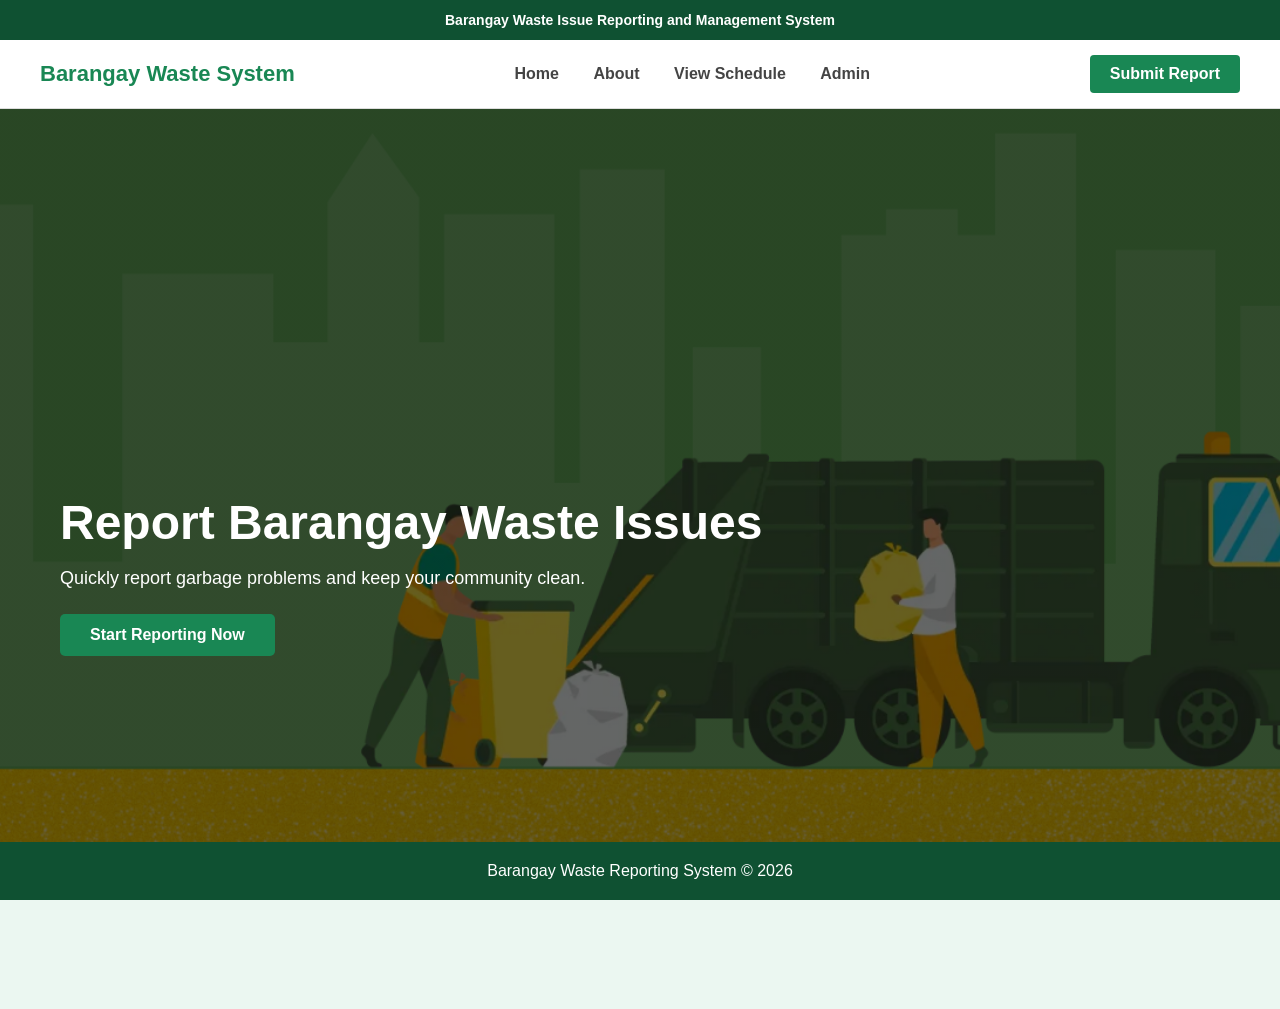
<file: index.html>
<!DOCTYPE html>
<html lang="en">
<head>
    <meta charset="UTF-8">
    <title>Barangay Waste Issue Reporting System</title>
    <link rel="stylesheet" href="style.css">
</head>
<body>
    <div class="topbar">Barangay Waste Issue Reporting and Management System</div>
    <div class="navbar">
        <div class="logo">Barangay Waste System</div>
        <div class="nav-links">
            <a href="index.html">Home</a>
            <a href="about.html">About</a>
            <a href="schedule.html">View Schedule</a>
            <a href="login.html">Admin</a>
        </div>
        <a href="resident.html" class="btn-nav">Submit Report</a>
    </div>

    <div class="hero">
        <div class="hero-content">
            <h1>Report Barangay Waste Issues</h1>
            <p>Quickly report garbage problems and keep your community clean.</p>
            <a href="resident.html" class="btn-submit">Start Reporting Now</a>
        </div>
    </div>
    <footer>Barangay Waste Reporting System &copy; 2026</footer>
</body>
</html>
</file>
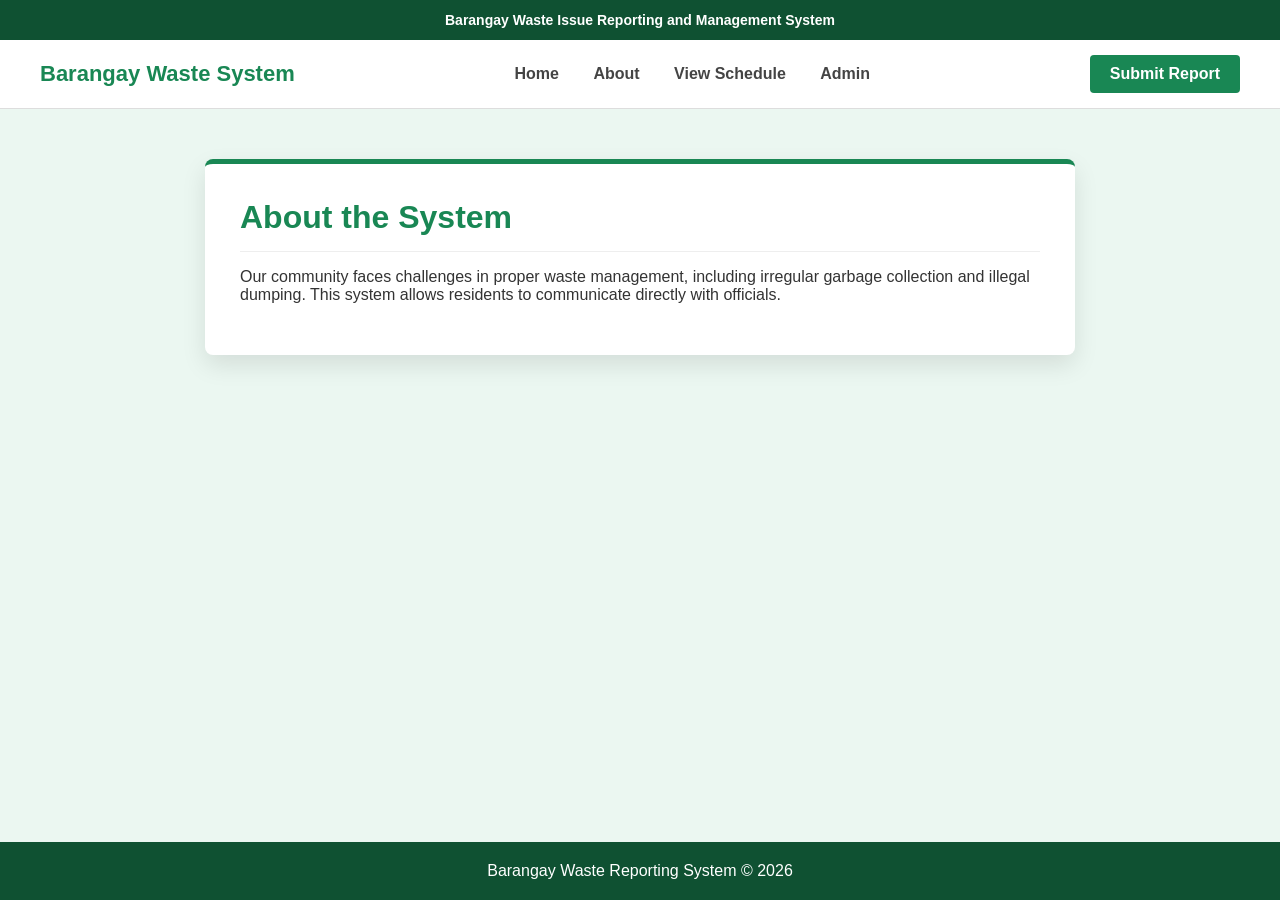
<file: about.html>
<!DOCTYPE html>
<html lang="en">
<head>
    <meta charset="UTF-8">
    <title>About - Barangay Reporting</title>
    <link rel="stylesheet" href="style.css">
</head>
<body>
    <div class="topbar">Barangay Waste Issue Reporting and Management System</div>
    <div class="navbar">
        <div class="logo">Barangay Waste System</div>
        <div class="nav-links">
            <a href="index.html">Home</a>
            <a href="about.html">About</a>
            <a href="schedule.html">View Schedule</a>
            <a href="login.html">Admin</a>
        </div>
        <a href="resident.html" class="btn-nav">Submit Report</a>
    </div>

    <div class="report-card" style="max-width: 800px;">
        <h2>About the System</h2>
        <p>Our community faces challenges in proper waste management, including irregular garbage collection and illegal dumping. This system allows residents to communicate directly with officials.</p>
    </div>
    <footer>Barangay Waste Reporting System &copy; 2026</footer>
</body>
</html>
</file>
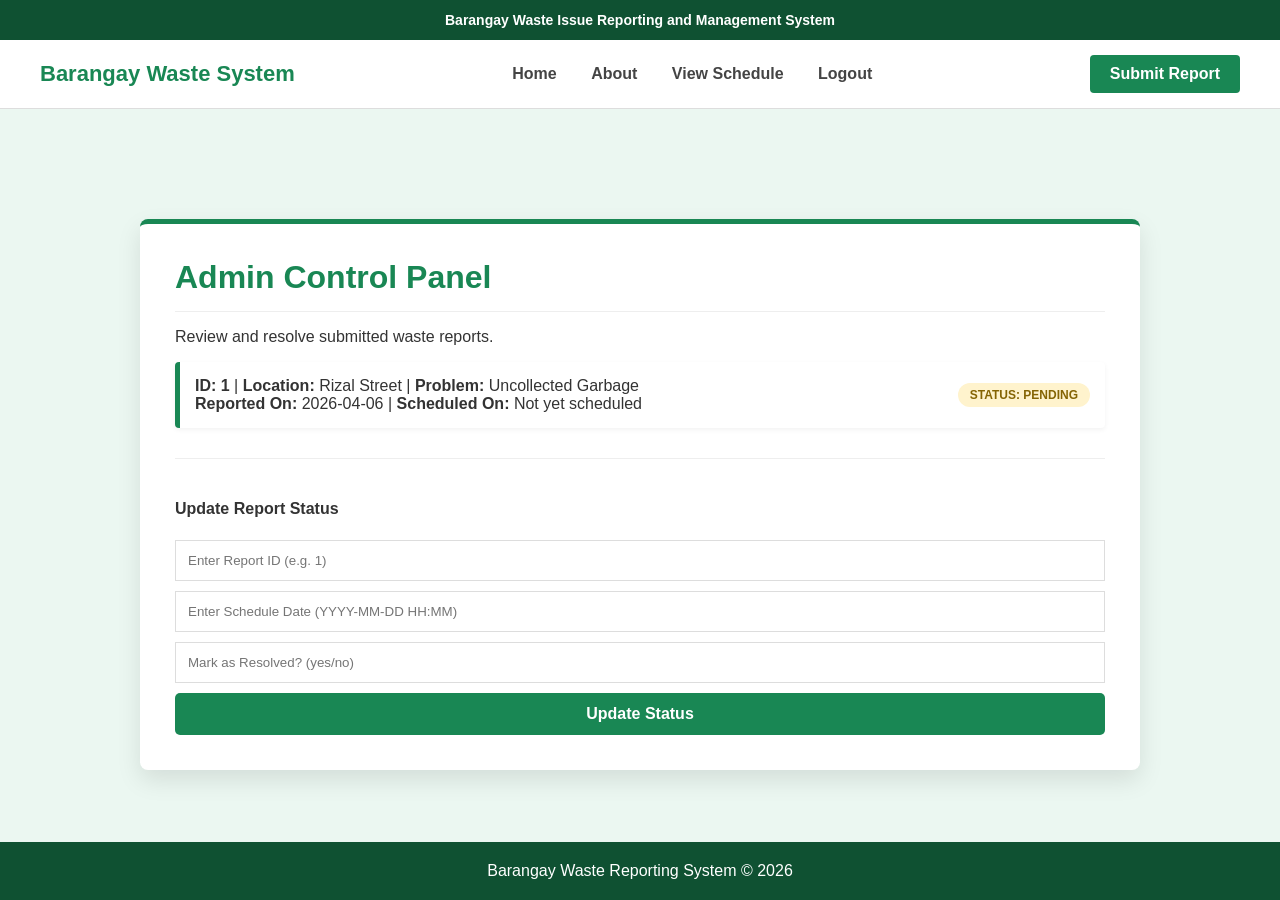
<file: admin.html>
<!DOCTYPE html>
<html lang="en">
<head>
    <meta charset="UTF-8">
    <title>Admin Control Panel</title>
    <link rel="stylesheet" href="style.css">
</head>
<body>
    <div class="topbar">Barangay Waste Issue Reporting and Management System</div>
    
    <div class="navbar">
        <div class="logo">Barangay Waste System</div>
        <div class="nav-links">
            <a href="index.html">Home</a>
            <a href="about.html">About</a>
            <a href="schedule.html">View Schedule</a>
            <a href="login.html">Logout</a> </div>
        <a href="resident.html" class="btn-nav">Submit Report</a>
    </div>

    <div class="container" style="max-width: 1000px; margin: 40px auto; padding: 20px;">
        <div class="report-card" style="max-width: 100%;">
            <h2>Admin Control Panel</h2>
            <p>Review and resolve submitted waste reports.</p>

            <div class="report-item">
                <div>
                    <strong>ID: 1</strong> | <strong>Location:</strong> Rizal Street | <strong>Problem:</strong> Uncollected Garbage
                    <br>
                    <strong>Reported On:</strong> 2026-04-06 | <strong>Scheduled On:</strong> Not yet scheduled
                </div>
                <span class="status-badge pending">Status: Pending</span>
            </div>

            <div style="margin-top: 30px; padding-top: 20px; border-top: 1px solid #eee;">
                <h4>Update Report Status</h4>
                <div style="display: flex; flex-direction: column; gap: 10px;">
                    <input type="text" placeholder="Enter Report ID (e.g. 1)" style="padding: 12px; border: 1px solid #ddd;">
                    <input type="text" placeholder="Enter Schedule Date (YYYY-MM-DD HH:MM)" style="padding: 12px; border: 1px solid #ddd;">
                    <input type="text" placeholder="Mark as Resolved? (yes/no)" style="padding: 12px; border: 1px solid #ddd;">
                    
                    <button type="submit" class="btn-submit">Update Status</button>
                </div>
            </div>
        </div>
    </div>

    <footer>Barangay Waste Reporting System &copy; 2026</footer>
</body>
</html>
</file>
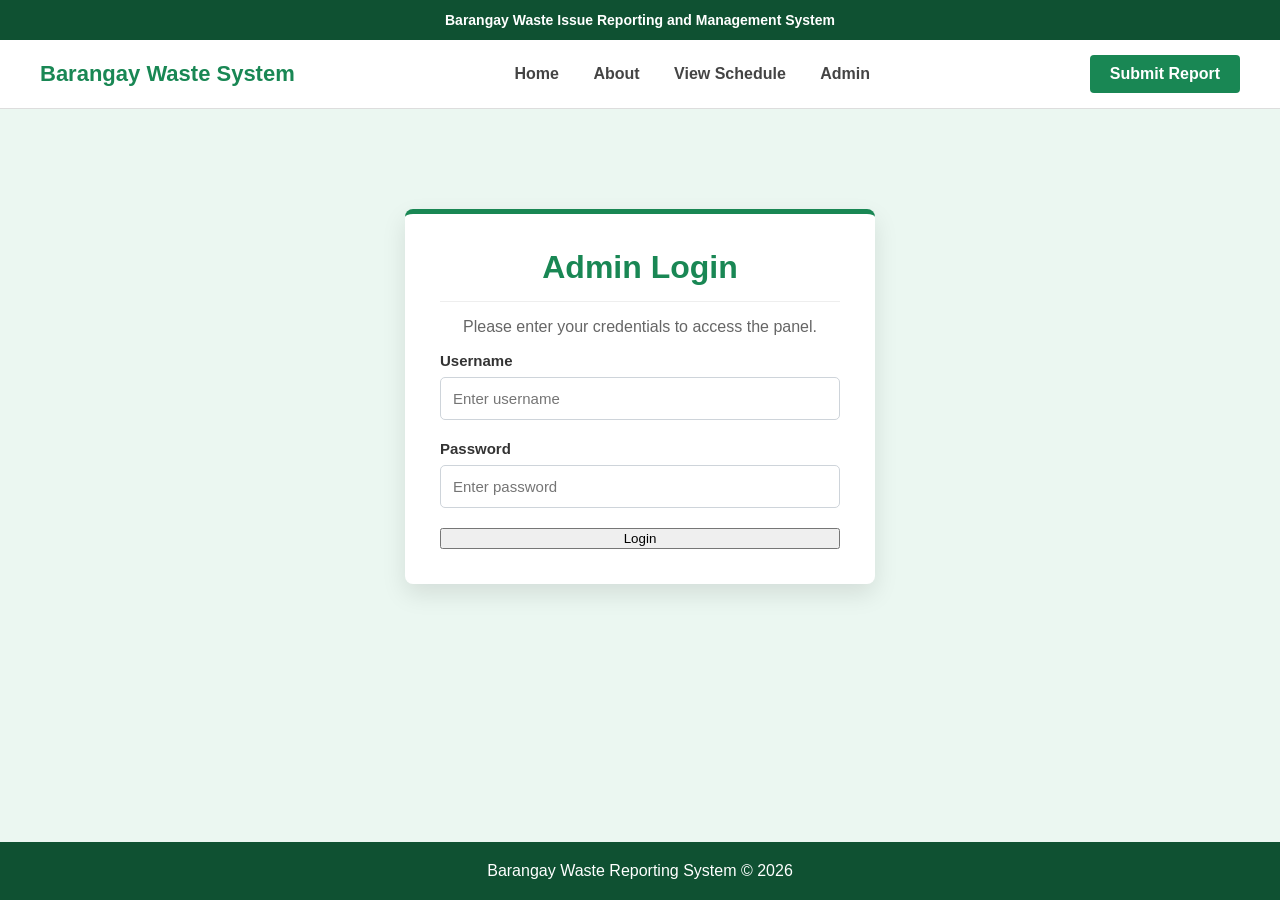
<file: login.html>
<!DOCTYPE html>
<html lang="en">

<head>
    <meta charset="UTF-8">
    <title>Admin Login - Barangay System</title>
    <link rel="stylesheet" href="style.css">
</head>

<body>
    <div class="topbar">Barangay Waste Issue Reporting and Management System</div>

    <div class="navbar">
        <div class="logo">Barangay Waste System</div>
        <div class="nav-links">
            <a href="index.html">Home</a>
            <a href="about.html">About</a>
            <a href="schedule.html">View Schedule</a>
            <a href="login.html">Admin</a>
        </div>
        <a href="resident.html" class="btn-nav">Submit Report</a>
    </div>

    <div class="report-card" style="max-width: 400px; margin-top: 100px;">
        <h2 style="text-align: center;">Admin Login</h2>
        <p style="text-align: center; color: #666;">Please enter your credentials to access the panel.</p>

        <form action="admin.html">
            <div class="form-group">
                <label>Username</label>
                <input type="text" placeholder="Enter username" pattern="admin" title="incorrect username" required>
            </div>

            <div class="form-group">
                <label>Password</label>
                <input type="password" placeholder="Enter password" pattern="admin123" title="incorrect password"
                    required>
            </div>

            <button type="submit" style="width: 100%;">Login</button>
        </form>
        </div>
        <footer>Barangay Waste Reporting System &copy; 2026</footer>
</body>

</html>
</file>
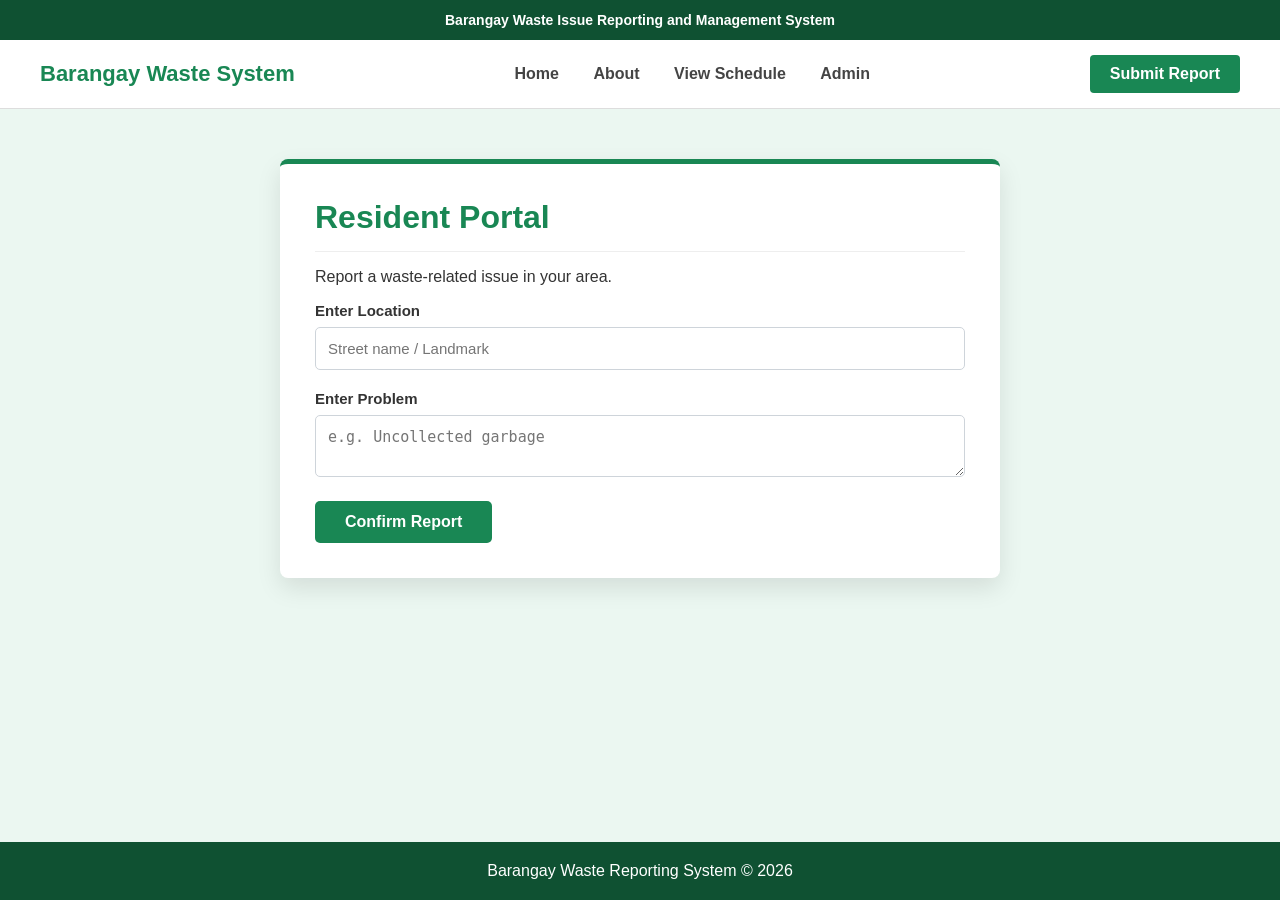
<file: resident.html>
<!DOCTYPE html>
<html lang="en">
<head>
    <meta charset="UTF-8">
    <title>Submit Report</title>
    <link rel="stylesheet" href="style.css">
</head>
<body>
    <div class="topbar">Barangay Waste Issue Reporting and Management System</div>
    <div class="navbar">
        <div class="logo">Barangay Waste System</div>
        <div class="nav-links">
            <a href="index.html">Home</a>
            <a href="about.html">About</a>
            <a href="schedule.html">View Schedule</a>
            <a href="login.html">Admin</a>
        </div>
        <a href="resident.html" class="btn-nav">Submit Report</a>
    </div>

    <div class="report-card">
        <h2>Resident Portal</h2>
        <p>Report a waste-related issue in your area.</p>
        <form action="schedule.html">
            <div class="form-group">
                <label>Enter Location</label>
                <input type="text" placeholder="Street name / Landmark" required>
            </div>
            <div class="form-group">
                <label>Enter Problem</label>
                <textarea placeholder="e.g. Uncollected garbage" required></textarea>
            </div>
            <button type="submit" class="btn-submit">Confirm Report</button>
        </form>
    </div>
    <footer>Barangay Waste Reporting System &copy; 2026</footer>
</body>
</html>
</file>
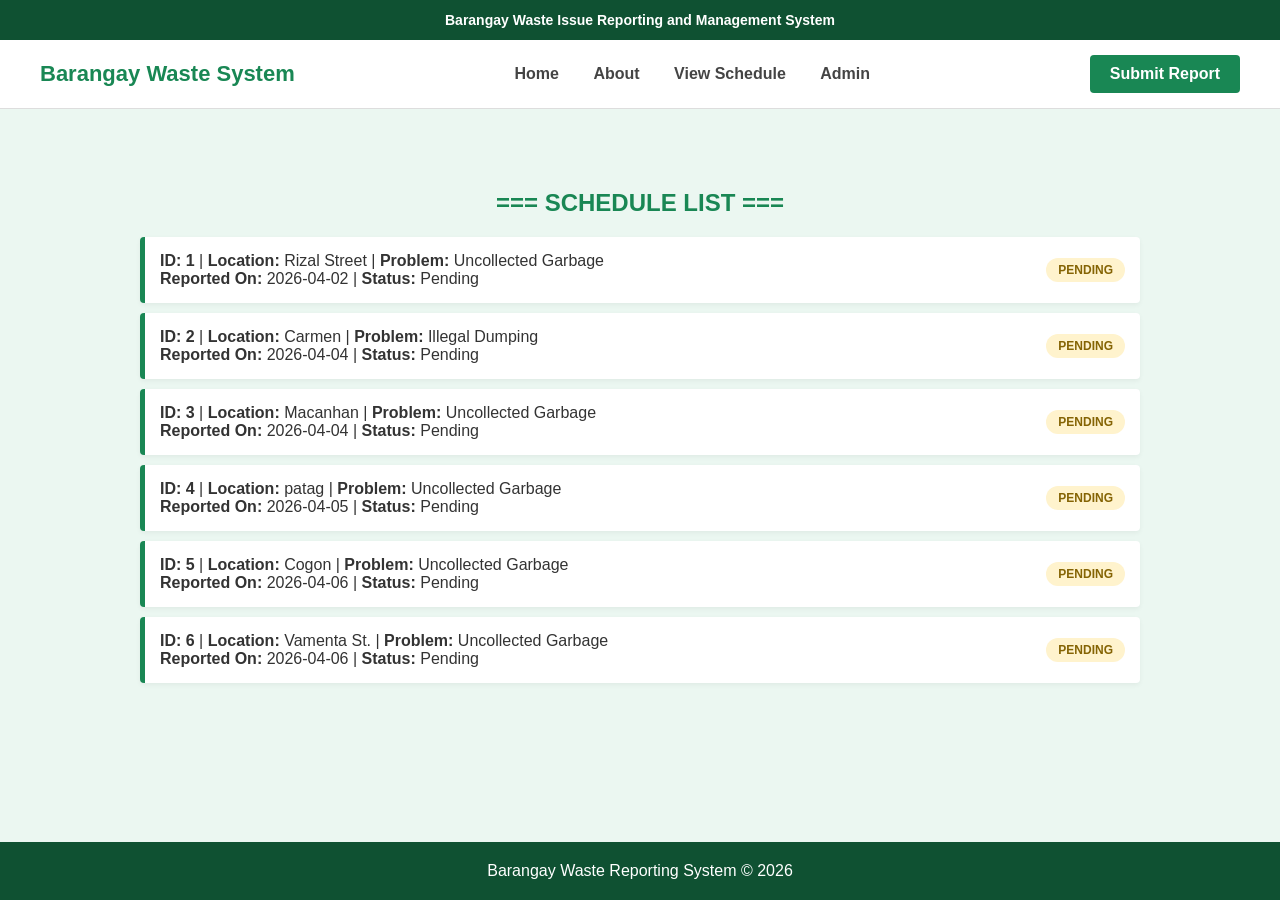
<file: schedule.html>
<!DOCTYPE html>
<html lang="en">

<head>
    <meta charset="UTF-8">
    <title>Schedules</title>
    <link rel="stylesheet" href="style.css">
</head>

<body>
    <div class="topbar">Barangay Waste Issue Reporting and Management System</div>
    <div class="navbar">
        <div class="logo">Barangay Waste System</div>
        <div class="nav-links">
            <a href="index.html">Home</a>
            <a href="about.html">About</a>
            <a href="schedule.html">View Schedule</a>
            <a href="login.html">Admin</a>
        </div>
        <a href="resident.html" class="btn-nav">Submit Report</a>
    </div>

    <div style="max-width: 1000px; margin: 40px auto; padding: 20px;">
        <h2 style="text-align: center; color: #198754;">=== SCHEDULE LIST ===</h2>
        <div class="report-item">
            <div>
                <strong>ID: 1</strong> | <strong>Location:</strong> Rizal Street | <strong>Problem:</strong> Uncollected
                Garbage
                <br><strong>Reported On:</strong> 2026-04-02 | <strong>Status:</strong> Pending
            </div>
            <span class="status-badge pending">Pending</span>
        </div>

        <div class="report-item">
            <div>
                <strong>ID: 2</strong> | <strong>Location:</strong> Carmen | <strong>Problem:</strong> Illegal Dumping
                <br><strong>Reported On:</strong> 2026-04-04 | <strong>Status:</strong> Pending
            </div>
            <span class="status-badge pending">Pending</span>
        </div>
        <div class="report-item">
            <div>
                <strong>ID: 3</strong> | <strong>Location:</strong> Macanhan | <strong>Problem:</strong> Uncollected
                Garbage
                <br><strong>Reported On:</strong> 2026-04-04 | <strong>Status:</strong> Pending
            </div>
            <span class="status-badge pending">Pending</span>
        </div>
        <div class="report-item">
            <div>
                <strong>ID: 4</strong> | <strong>Location:</strong> patag | <strong>Problem:</strong> Uncollected
                Garbage
                <br><strong>Reported On:</strong> 2026-04-05 | <strong>Status:</strong> Pending
            </div>
            <span class="status-badge pending">Pending</span>
        </div>
        <div class="report-item">
            <div>
                <strong>ID: 5</strong> | <strong>Location:</strong> Cogon | <strong>Problem:</strong> Uncollected Garbage
                <br><strong>Reported On:</strong> 2026-04-06 | <strong>Status:</strong> Pending
            </div>
            <span class="status-badge pending">Pending</span>
        </div>
        <div class="report-item">
            <div>
                <strong>ID: 6</strong> | <strong>Location:</strong> Vamenta St. | <strong>Problem:</strong> Uncollected Garbage
                <br><strong>Reported On:</strong> 2026-04-06 | <strong>Status:</strong> Pending
            </div>
            <span class="status-badge pending">Pending</span>
        </div>
    <footer>Barangay Waste Reporting System &copy; 2026</footer>
</body>

</html>
</file>
<file: style.css>
body {
    margin: 0;
    font-family: 'Segoe UI', Arial, sans-serif;
    background-color: #ebf7f1;
    color: #333;
    min-height: 100vh;
    padding-bottom: 0px;
}

/* Header & Nav */
.topbar {
    background: #0f5132;
    color: white;
    padding: 12px 40px;
    font-size: 14px;
    display: flex;
    justify-content: center;
    font-weight: bold;
}

.navbar {
    display: flex;
    justify-content: space-between;
    align-items: center;
    padding: 15px 40px;
    background: white;
    border-bottom: 1px solid #ddd;
    position: sticky;
    top: 0;
    z-index: 1000;
}

.logo {
    font-size: 22px;
    font-weight: bold;
    color: #198754;
}

.nav-links a {
    margin: 0 15px;
    text-decoration: none;
    color: #444;
    font-weight: 600;
    transition: color 0.3s;
}

.nav-links a:hover { color: #198754; }

.btn-nav {
    background: #198754;
    color: white;
    padding: 10px 20px;
    border: none;
    border-radius: 4px;
    font-weight: bold;
    text-decoration: none;
}

/* Hero Section */
.hero {
    position: relative;
    height: 100vh;
    background: linear-gradient(rgba(0, 0, 0, 0.6), rgba(0, 0, 0, 0.6)), url('back.png') no-repeat center/cover;
    background-attachment: fixed;
    display: flex;
    align-items: center;
    justify-content: flex-start;
    padding-left: 60px;
    color: white;
}

.hero-content h1 { font-size: 48px; margin-bottom: 10px; }
.hero-content p { font-size: 18px; margin-bottom: 25px; }

/* Cards and Forms */
.report-card {
    background: white;
    padding: 35px;
    border-radius: 8px;
    box-shadow: 0 10px 25px rgba(0, 0, 0, 0.1);
    max-width: 650px;
    margin: 50px auto;
    border-top: 5px solid #198754;
}

.report-card h2 {
    color: #198754;
    margin: 0 0 10px 0;
    font-size: 32px;
    border-bottom: 1px solid #eee;
    padding-bottom: 15px;
}

.form-group { margin-bottom: 20px; }
.form-group label { display: block; font-weight: bold; margin-bottom: 8px; font-size: 15px; }
.form-group input, .form-group textarea {
    width: 100%; padding: 12px; border: 1px solid #ced4da; border-radius: 5px; font-size: 15px; box-sizing: border-box;
}

.btn-submit {
    background: #198754;
    color: white;
    padding: 12px 30px;
    border: none;
    border-radius: 5px;
    font-weight: bold;
    font-size: 16px;
    text-decoration: none;
    display: inline-block;
    cursor: pointer;
}

/* Report Items (Schedule/Admin) */
.report-item {
    background: white;
    padding: 15px;
    margin-bottom: 10px;
    border-left: 5px solid #198754;
    border-radius: 4px;
    box-shadow: 0 2px 5px rgba(0, 0, 0, 0.05);
    display: flex;
    justify-content: space-between;
    align-items: center;
}
.status-badge { padding: 5px 12px; border-radius: 20px; font-size: 12px; font-weight: bold; text-transform: uppercase; }
.pending { background: #fff3cd; color: #856404; }
.resolved { background: #d4edda; color: #155724; }

footer {
    position: fixed;
    left: 0;
    right: 0;
    bottom: 0;
    background: #0f5132;
    color: white;
    text-align: center;
    padding: 20px;
    margin-top: 50px;
}
</file>
